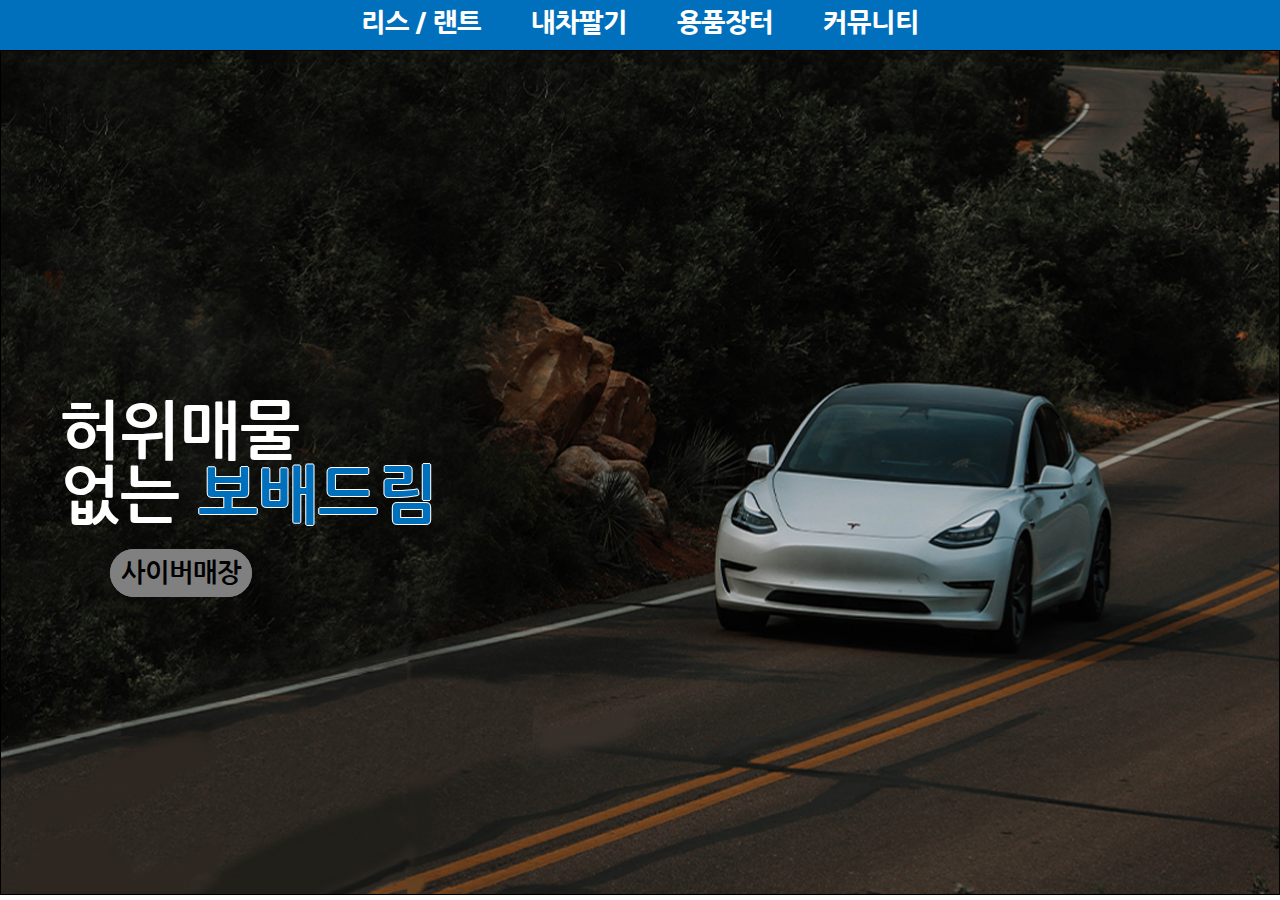
<file: index.html>
<!DOCTYPE html>
<html lang="en">
<head>
  <meta charset="UTF-8">
  <meta http-equiv="X-UA-Compatible" content="IE=edge">
  <meta name="viewport" content="width=device-width, initial-scale=1.0">
  <title>bobedream</title>
  <link href="https://fonts.googleapis.com/css?family=Nanum+Gothic:400,700,800" rel="stylesheet">
  <link rel="stylesheet" href="css/style.css">
  <script src="js/jquery-3.6.0.min_1X.js"></script>
  <script src="js/main.js"></script>
</head>
<body>
  <header>
    <div class="navigation">
      <ul id="gnb">
        <li class="gnb_ali">
          <a class="gnb_aa" href="#">리스 / 랜트</a>
          <ul class="gnb_bul">
            <li class="gnb_bli">
              <a class="gnb_ba" href="#">국산차</a>
            </li>
            <li class="gnb_bli">
              <a class="gnb_ba" href="#">수입차</a>
            </li>
          </ul>
        </li>
        <li class="gnb_ali">
          <a class="gnb_aa" href="#">내차팔기</a>
        </li> 
        <li class="gnb_ali">
          <a class="gnb_aa" href="#">용품장터</a>
        </li> 
        <li class="gnb_ali">
          <a class="gnb_aa" href="#">커뮤니티</a>
          <ul class="gnb_bul">
            <li class="gnb_bli">
              <a class="gnb_ba" href="">게시판</a>
            </li>
            <li class="gnb_bli">
              <a class="gnb_ba" href="">자료실</a>
            </li>
          </ul>
        </li> 
        
      </ul>
    </div>
  </header>
  <section>
    <div class="container">
      <h1 id="intro">
        허위매물 <br>
        없는 <a id="bobea" href="bobea.html">보배드림</a> <br>
        <a id="buttom" href="#">사이버매장</a>
      </h1>
      <img id="middle-img" src="images/main4.jpg" alt="car">
    </div>
  </section>
</body>
</html>
</file>
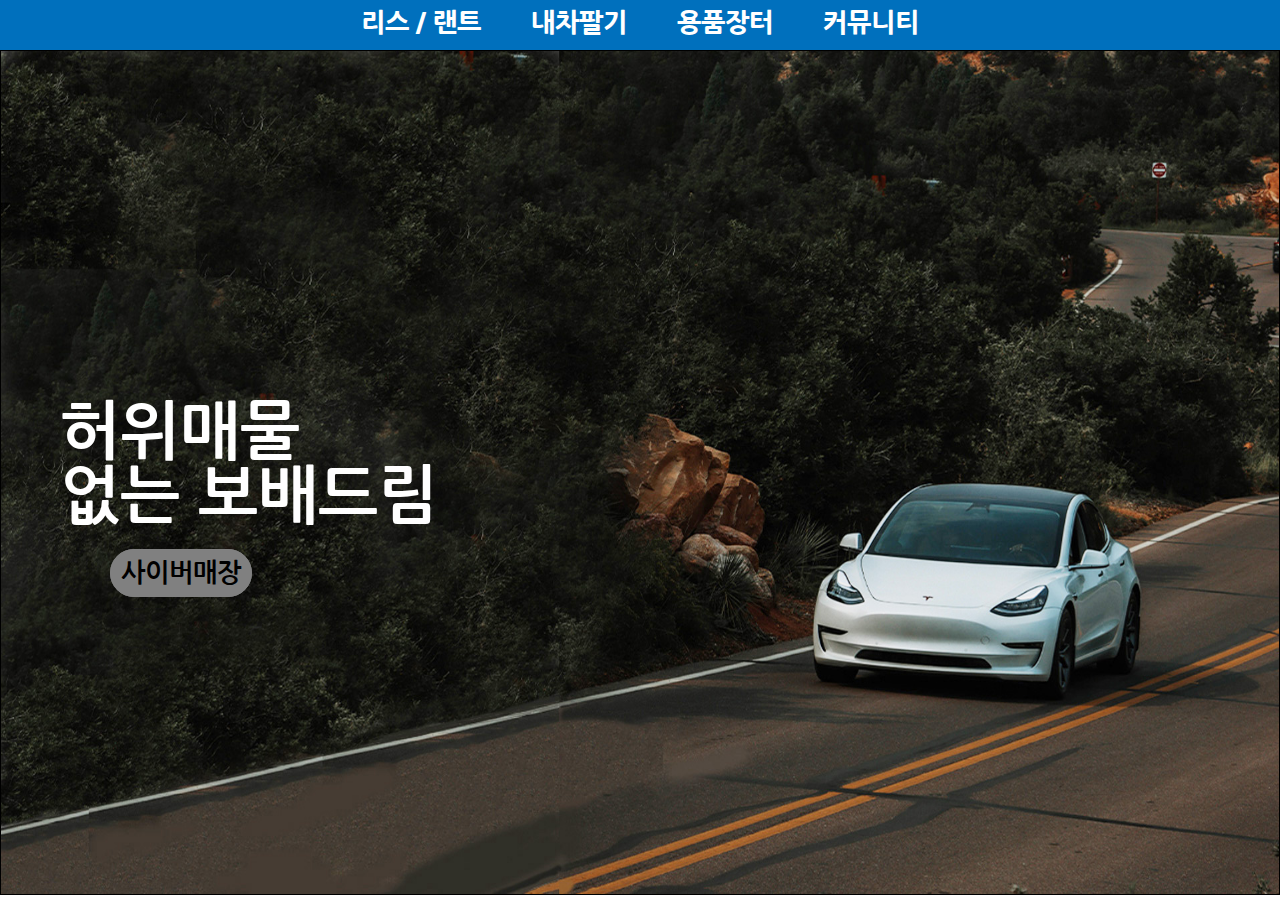
<file: bobaedream/index.html>
<!DOCTYPE html>
<html lang="en">
<head>
  <meta charset="UTF-8">
  <meta http-equiv="X-UA-Compatible" content="IE=edge">
  <meta name="viewport" content="width=device-width, initial-scale=1.0">
  <title>bobedream</title>
  <link href="https://fonts.googleapis.com/css?family=Nanum+Gothic:400,700,800" rel="stylesheet">
  <link rel="stylesheet" href="css/style.css">
  <script src="js/jquery-3.6.0.min_1X.js"></script>
  <script src="js/main.js"></script>
</head>
<body>
  <header>
    <div class="navigation">
      <ul id="gnb">
        <li class="gnb_ali">
          <a class="gnb_aa" href="#">리스 / 랜트</a>
          <ul class="gnb_bul">
            <li class="gnb_bli">
              <a class="gnb_ba" href="#">국산차</a>
            </li>
            <li class="gnb_bli">
              <a class="gnb_ba" href="#">수입차</a>
            </li>
          </ul>
        </li>
        <li class="gnb_ali">
          <a class="gnb_aa" href="#">내차팔기</a>
        </li> 
        <li class="gnb_ali">
          <a class="gnb_aa" href="#">용품장터</a>
        </li> 
        <li class="gnb_ali">
          <a class="gnb_aa" href="#">커뮤니티</a>
          <ul class="gnb_bul">
            <li class="gnb_bli">
              <a class="gnb_ba" href="">게시판</a>
            </li>
            <li class="gnb_bli">
              <a class="gnb_ba" href="">자료실</a>
            </li>
          </ul>
        </li> 
        
      </ul>
    </div>
  </header>
  <section>
    <div class="container">
      <h1 id="intro">
        허위매물 <br>
        없는 보배드림 <br>
        <a id="buttom" href="#">사이버매장</a>
      </h1>
      <img id="middle-img" src="images/main3.jpg" alt="car">
    </div>
  </section>
</body>
</html>
</file>
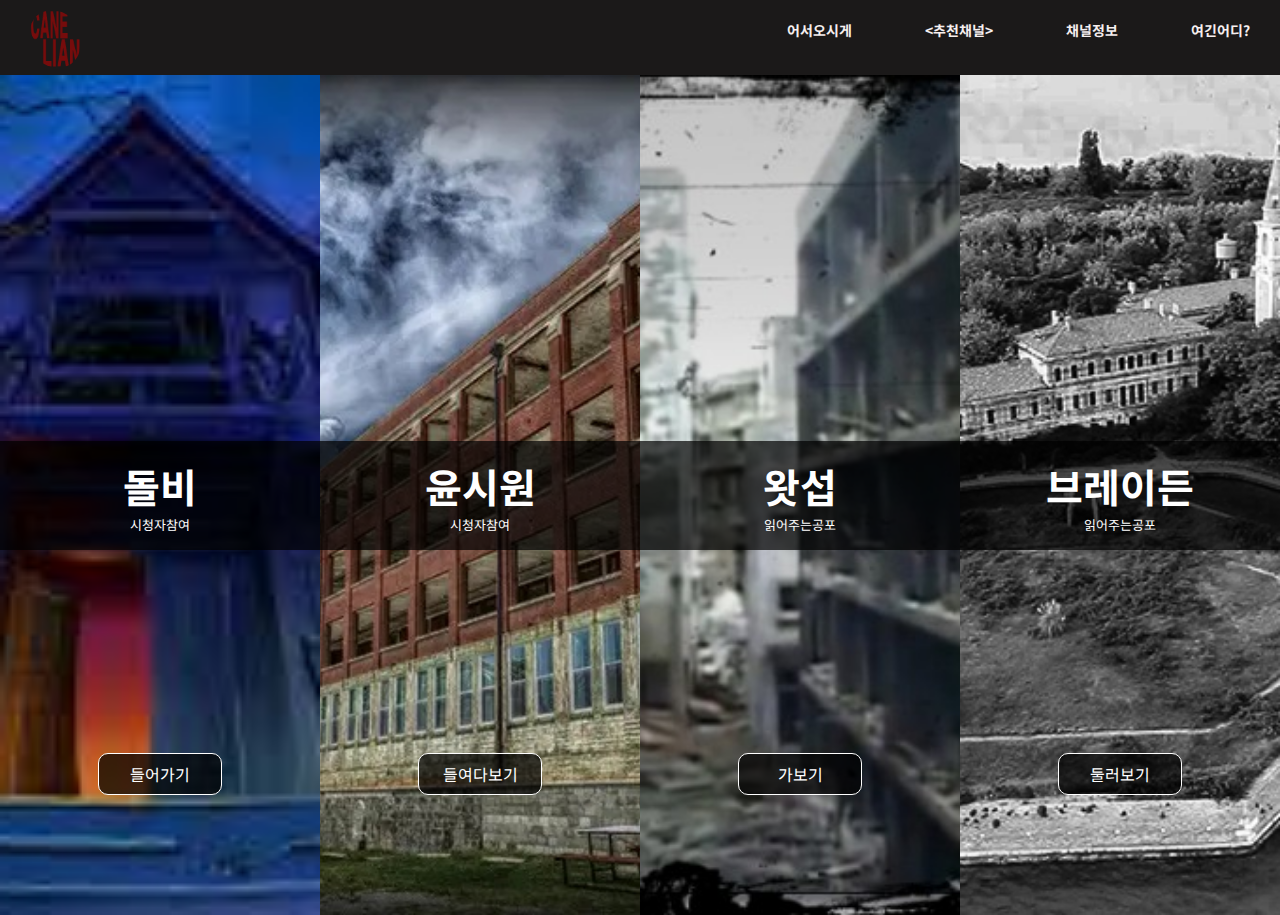
<file: Horror-main/index.html>
<!DOCTYPE html>
<html lang="en">
<head>
  <meta charset="UTF-8">
  <meta http-equiv="X-UA-Compatible" content="IE=edge">
  <meta name="viewport" content="width=device-width, initial-scale=1.0">
  <title>HORROR RADIO</title>
  <link rel="stylesheet" href="./Css/style_horror.css">
  <link href="https://fonts.googleapis.com/css2?family=Noto+Sans+KR&display=swap" rel="stylesheet">
</head>
<body>
  <header id="main-header">
    <h1>
      <a href="./">
        <img src="./img/lofo2.png" alt="horror">
      </a>
    </h1>
    <nav>
      <ul>
        <li><a href="#">어서오시게</a></li>
        <li><a href="https://www.fmkorea.com/best/4451501840" target="_blank" rel="noopener noreferrer">
          &lt;추천채널&gt;</a></li>
        <li><a href="#">채널정보</a></li>
        <li><a href="#">여긴어디?</a></li>
      </ul>
    </nav>
  </header>
  <div class="container main">
    <section id="section" class="col">
      <h2 id="Ho1">돌비<span>시청자참여</span></h2>
      <a href="https://www.youtube.com/c/돌비의공포라디오" target="_blank" rel="noopener noreferrer" class="btn-link">들어가기</a>
    </section>
    <section id="section2" class="col">
      <h2 id="Ho2">윤시원<span>시청자참여</span></h2>
      <a href="https://www.youtube.com/channel/UCVrOMoQOzsFiHxjmKns682A" target="_blank" rel="noopener noreferrer" class="btn-link">
        들여다보기</a>
    </section>
    <section id="section3" class="col">
      <h2 id="Ho3">왓섭<span>읽어주는공포</span></h2>
      <a href="https://www.youtube.com/c/coolseob" target="_blank" rel="noopener noreferrer" class="btn-link">
        가보기</a>
    </section>
    <section id="section4" class="col">
      <h2 id="Ho4">브레이든<span>읽어주는공포</span></h2>
      <a href="https://www.youtube.com/c/브레이든TV무서운라디오" target="_blank" rel="noopener noreferrer" class="btn-link">
        둘러보기</a>
    </section>
  </div>
  
</body>
</html>
</file>
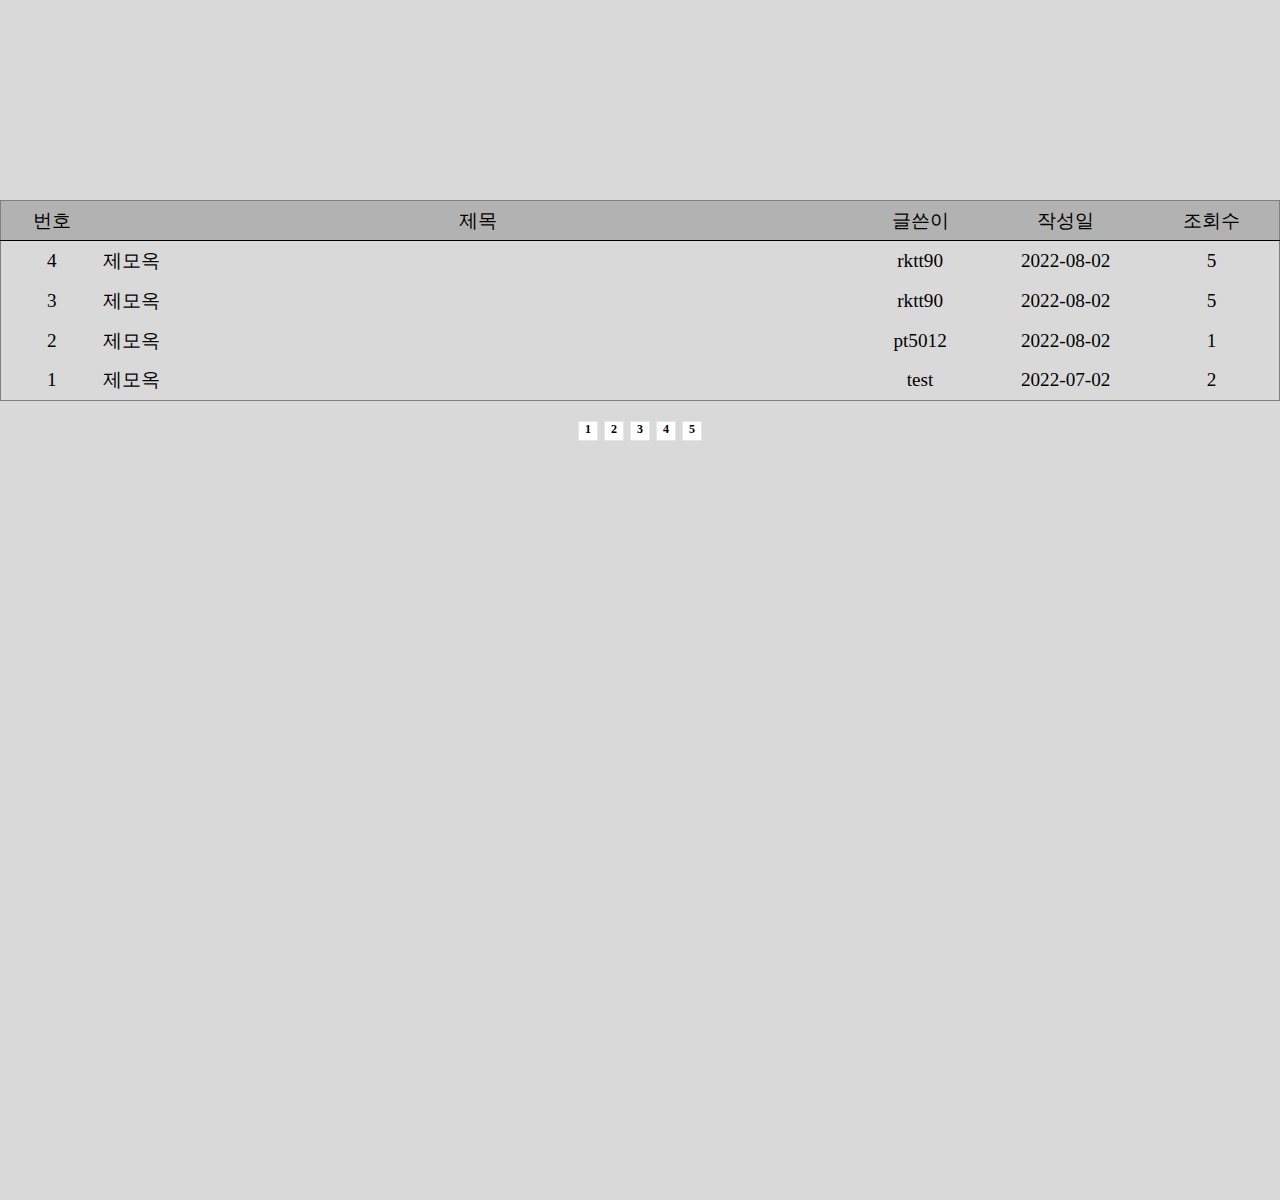
<file: Horror-main/게시판.html>
<!DOCTYPE html>
<html lang="en">
<head>
  <meta charset="UTF-8">
  <meta http-equiv="X-UA-Compatible" content="IE=edge">
  <meta name="viewport" content="width=device-width, initial-scale=1.0">
  <title>공포게시판</title>
  <link rel="stylesheet" href="Css/bord.css">
</head>
<body>
  <header>
    <div class="container" id="header-container">

    </div>
  </header>
  <section class="main">
    <h1 class="d-none">게시판</h1>
      <div class="board">
        <table class="table">
          <thead class="thead">
            <tr>
              <td>번호</td>
              <td>제목</td>
              <td>글쓴이</td>
              <td>작성일</td>
              <td>조회수</td>
            </tr>
          </thead>
          <tbody class="tbody">
            <tr>
              <td>4</td>
              <td class="title"><a href="./">제모옥</a></td>
              <td>rktt90</td>
              <td>2022-08-02</td>
              <td>5</td>
            </tr>
            <tr>
              <td>3</td>
              <td class="title"><a href="#">제모옥</a></td>
              <td>rktt90</td>
              <td>2022-08-02</td>
              <td>5</td>
            </tr>
            <tr>
              <td>2</td>
              <td class="title"><a href="#">제모옥</a></td>
              <td>pt5012</td>
              <td>2022-08-02</td>
              <td>1</td>
            </tr>
            <tbody class="tbody">
              <tr>
                <td>1</td>
                <td class="title"><a href="#">제모옥</a></td>
                <td>test</td>
                <td>2022-07-02</td>
                <td>2</td>
              </tr>
            </tbody>
          </tbody>
        </table>
          <div class="page-wrap">
            <ul class="page-nation">
              <li><a href="/board/list?p=1">1</a></li>
              <li><a href="/board/list?p=2">2</a></li>
              <li><a href="/board/list?p=3">3</a></li>
              <li><a href="/board/list?p=4">4</a></li>
              <li><a href="/board/list?p=5">5</a></li>
            </ul>
          </div>
      </div>
  </section>
</body>
</html>
</file>
<file: css/style.css>
@import url(reset.css);

.navigation #gnb {
  width: 100vw;
  height: 50px;
  display: flex;
  justify-content: center;
  background: #0070BD;
  padding: 10px 0;
}
#gnb li {
  list-style: none;
}
#gnb .gnb_ali {
  margin-right: 30px;
}
#gnb .gnb_ali:last-child {
  margin-right: 0;
}

#gnb .gnb_aa {
  padding: 10px;
  font-size: 26px;
  font-weight: 800;
  color: #fff;
}
#gnb .gnb_aa:hover {
  background-color: #f2f2f3;
  color: #000;
}
.navigation .gnb_bul {
  width: 100%;
  display: none;
  position: relative;
  text-align: center;
  border: 1px solid #fff;
  background-color: #f2f2f3;
  z-index: 99;
}
.navigation .gnb_bli {
  width: 100%;
  border: 1px solid #fff;
  padding: 5px 10px;

}
.navigation .gnb_ba {
  font-size: 18px;
  font-weight: 700;
  
}
.navigation .gnb_ba:hover {
  color: gray;
  transition: 300ms;
}
section .container {
  position: absolute;
}
#intro {
  position: absolute;
  top: 350px;
  left: 60px;
  color: #fff;
  font-size: 5vw;
}
#intro #bobea {
  color: #0070BD;
  text-shadow: -1px 0 #fff, 0 1px #fff, 1px 0 #fff, 0 -1px #fff;
}
#buttom {
  position: relative;
  left: 50px;
  border: 1px solid gray;
  border-radius: 30px;
  background-color: gray;
  padding: 10px;
  color: #000;
  font-size: 2vw;
}
#middle-img {
  width: 100vw;
  height: calc(100vh - 55px);
  border: 1px solid;
}
</file>
<file: bobaedream/css/style.css>
@import url(reset.css);

.navigation #gnb {
  width: 100vw;
  height: 50px;
  display: flex;
  justify-content: center;
  background: #0070BD;
  padding: 10px 0;
}
#gnb li {
  list-style: none;
}
#gnb .gnb_ali {
  margin-right: 30px;
}
#gnb .gnb_ali:last-child {
  margin-right: 0;
}

#gnb .gnb_aa {
  padding: 10px;
  font-size: 26px;
  font-weight: 800;
  color: #fff;
}
#gnb .gnb_aa:hover {
  background-color: #f2f2f3;
  color: #000;
}
.navigation .gnb_bul {
  width: 100%;
  display: none;
  position: relative;
  text-align: center;
  border: 1px solid #fff;
  background-color: #f2f2f3;
  z-index: 99;
}
.navigation .gnb_bli {
  width: 100%;
  border: 1px solid #fff;
  padding: 5px 10px;

}
.navigation .gnb_ba {
  font-size: 18px;
  font-weight: 700;
  
}
.navigation .gnb_ba:hover {
  color: gray;
  transition: 300ms;
}
section .container {
  position: absolute;
}
#intro {
  position: absolute;
  top: 350px;
  left: 60px;
  color: #fff;
  font-size: 5vw;
}
#buttom {
  position: relative;
  left: 50px;
  border: 1px solid gray;
  border-radius: 30px;
  background-color: gray;
  padding: 10px;
  color: #000;
  font-size: 2vw;
}
#middle-img {
  width: 100vw;
  height: calc(100vh - 55px);
  border: 1px solid;
}
</file>
<file: Horror-main/Css/style_horror.css>
@import url(../Css/reset.css);

:root {
  --main-color: #e05312;
  --text-color: rgb(246, 239, 239);
  --heading1: 50px;
  --heading2: 40px;
  --basefont-size: 14px;

}
a {
  list-style-type: none;
  color: var(--text-color);
  text-decoration: none;
}
ul {
  list-style-type: none;
}
body {
  font-size: var(--basefont-size);
  font-family: 'Noto Sans KR', sans-serif;
  color: var(--text-color);
}
h1 {
  font-size: var(--heading1);
}
h2 {
  font-size: var(--heading2);
}
html, body {
  height: 100%;
}
#main-header {
  width: 100%;
  background: rgba(27, 25, 25, 1);
  /*box-shadow: 0 2px 6px rgba(0, 0, 0, 0.3);*/
  position: relative;
  height: 75px;
}
#main-header > h1 {
  position: absolute;
  left: 30px;
  top: 10px;
  /*outline: 1px solid red;*/
  font-size: 0;
}
#main-header h1 img {
  border-radius: 30px 40px;
  width: 70%;
}
#main-header > nav {
  position: absolute;
  right: 30px;
  top: 20px;
  font-weight: 700;
}
#main-header > nav > ul > li {
  display: inline-block;
  margin-left: 5em;
}
#main-header > nav a:hover {
  color: var(--main-color);
}
.main {
  width: 100%;
  height: calc(100% - 60px);
  background: #ccc;
}
.main .col {
  width: calc(100% / 4);
  height: 100%;
  background: #abc;
  position: relative;
  float: left;
}
.main .col h2 {
  background: rgba(0, 0, 0, 0.7);
  text-align: center;
  color: #fff;
  padding-top: 1rem;
  padding-bottom: 1rem;
  position: absolute;
  width: 100%;
  left: 0;
  top: calc(50% - 109px / 2);
}
.main .col h2 span {
  display: block;
  font-size: small;
  font-weight: normal;
}
.btn-link {
  background-color: rgba(0, 0, 0, 0.7);
  color: #fff;
  width: 124px;
  text-align: center;
  padding-top: 8px;
  padding-bottom: 8px;
  font-size: 1rem;
  border: 1px solid #fff;
  position: absolute;
  bottom: 120px;
  left: calc(50% - 124px / 2);
  border-radius: 10px;
  
}
.btn-link:hover, .btn-link:active {
  background: #fff;
  color: #000;
  border: 1px solid #000;
  border: 1px solid rgba(0, 0, 0, 0.5);
  border-radius: 10px;
}
/*.btn-link span:before {
  content: '들어가기';
}*/
.btn-link:hover:after {
  content: '구독과 좋아요';
}
/* 돌비 */
.main .col:first-child {
  background-image: url(../img/img01.jpg);
  background-size: cover;
  background-position: center;
}
/* 윤시원 */
.main #section2 {
  background-image: url(../img/img02.jpg);
  background-size: cover;
  background-position: center;
}
/* 왓섭 */
.main #section3 {
  background-image: url(../img/img03.jpg);
  background-size: cover;
  background-position: center;
}
/* 브레이든 */
.main #section4 {
  background-image: url(../img/img04.jpg);
  background-size: cover;
  background-position: center;
}
</file>
<file: Horror-main/Css/bord.css>
@import url(../Css/reset.css);

body{
  max-width: 1300px;
  margin: 0 auto;
  height: 1000px;
  
  background: #d9d9d9;
}
a {
  text-decoration: none;
  color: #000;
}
.main{
  height:100%;
  width: 100%;
}
.d-none{
  display: none;
}
.board{
  width: 100%;
  height: 100%;
  
}
.table{
  font-size: 1.5vw;
  border-collapse: collapse;
  width: 100%;
  margin-top:200px;
  border: 1px solid gray;    
  text-align: center;
}
.thead td {
  background: #B2B2B2;
  padding: 0 10px;
  border-bottom:1px solid black;
}
td {
  height: 40px;
  /*border-bottom:1px solid black;*/
}
.title {
  text-align: start;
}
.title a:link {
  color: rgb(0, 0, 0);
}
.title a:visited {
  color: #e57f11;
}
.title a:hover {
  color: #0092c3;
  text-decoration: underline;
}
tr td:nth-child(2){
  width: 750px;
}
/* ********페이징******** */
.page-nation li{ 
  list-style: none;
} 
.page-wrap {
  text-align:center;
  font-size:0;
}
.page-nation  {
  display: flex;
  justify-content: center;
  align-items: center;
  margin-top:20px;
}
.page-nation a {
  display:block;
  margin:0 3px;
  float:left;
  border:1px solid #e6e6e6;
  width:20px;
  height:20px;
  text-align:center;
  background-color:#fff;
  font-size:12px;
  color:black;
  font-weight:bold;
}
.page-nation a:hover {
  background-color:gray;
  color:white;
}
</file>
